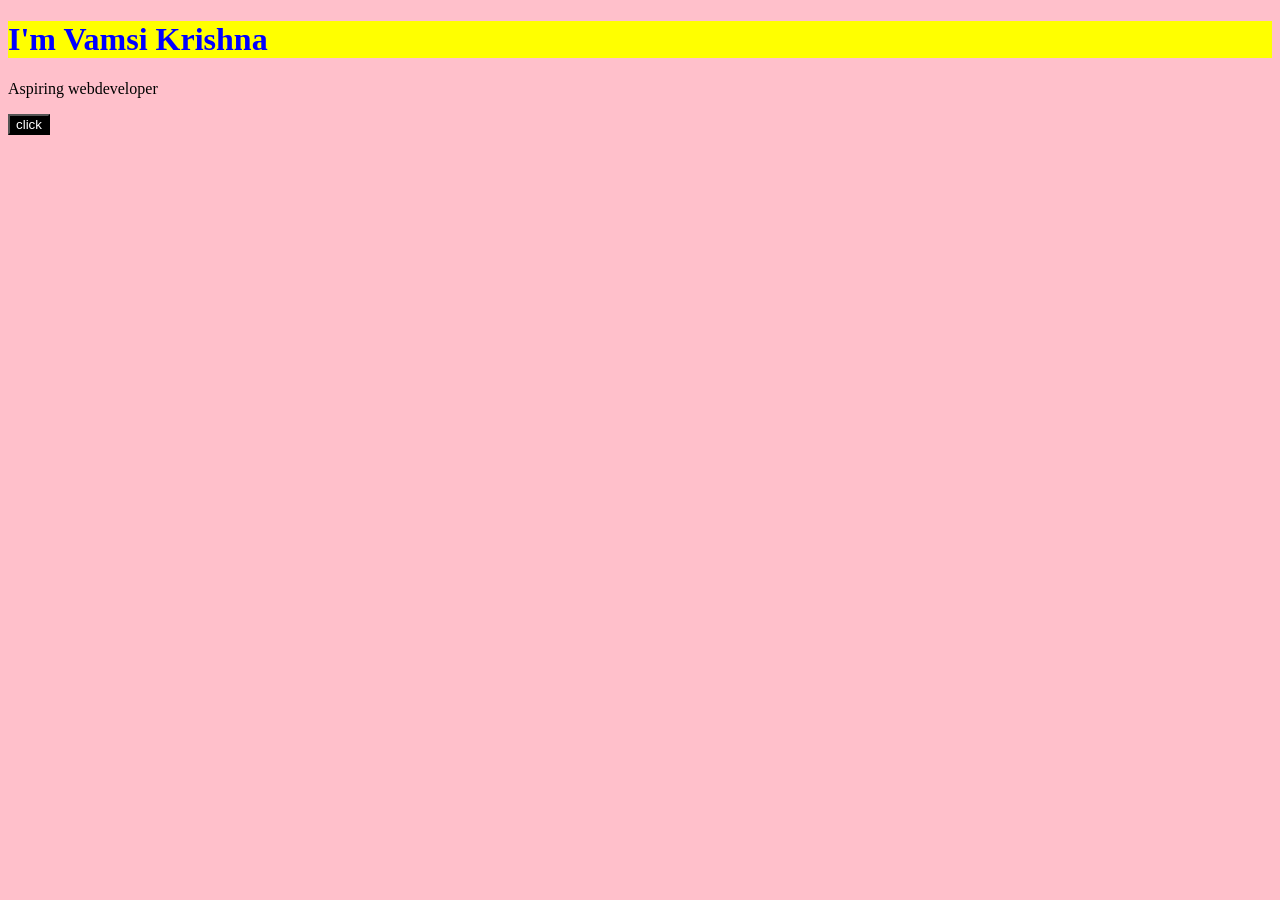
<file: back_09-03-2026/index.html>
<!DOCTYPE html>
<html lang="en">
<head>
    <meta charset="UTF-8">
    <meta name="viewport" content="width=device-width, initial-scale=1.0">
    <title>Webpage</title>
    <link rel="stylesheet" href="style.css">
</head>
<body> 
    <h1>
        I'm Vamsi Krishna
    </h1>
    <p>Aspiring webdeveloper</p>
    <button>click</button>
</body>
<script src="promise.js"></script>
</html>
</file>
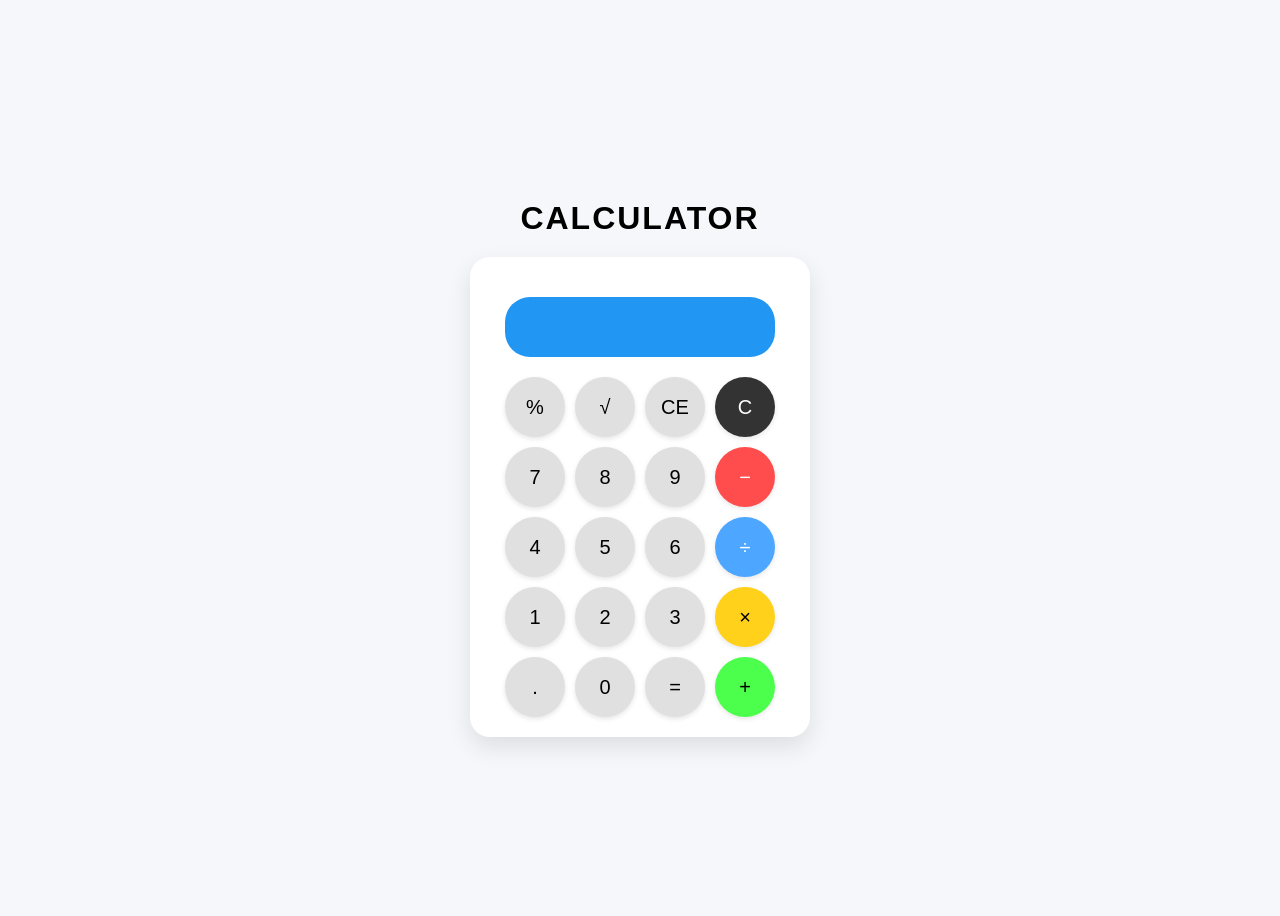
<file: caluclator/index.html>
<!DOCTYPE html>
<html lang="en">
<head>
  <meta charset="UTF-8" />
  <meta name="viewport" content="width=device-width, initial-scale=1.0"/>
  <title>Calculator</title>
  <link rel="stylesheet" href="style.css" />
</head>
<body>
  <div class="container">
    <h1>CALCULATOR</h1>
    <div class="calculator">
      <input type="text" id="display" readonly />
      <div class="buttons">
        <button>%</button>
        <button>&#8730;</button>
        <button>CE</button>
        <button class="op dark">C</button>

        <button>7</button>
        <button>8</button>
        <button>9</button>
        <button class="op red">−</button>

        <button>4</button>
        <button>5</button>
        <button>6</button>
        <button class="op blue">÷</button>

        <button>1</button>
        <button>2</button>
        <button>3</button>
        <button class="op yellow">×</button>

        <button>.</button>
        <button>0</button>
        <button>=</button>
        <button class="op green">+</button>
      </div>
    </div>
  </div>
</body>
</html>
</file>
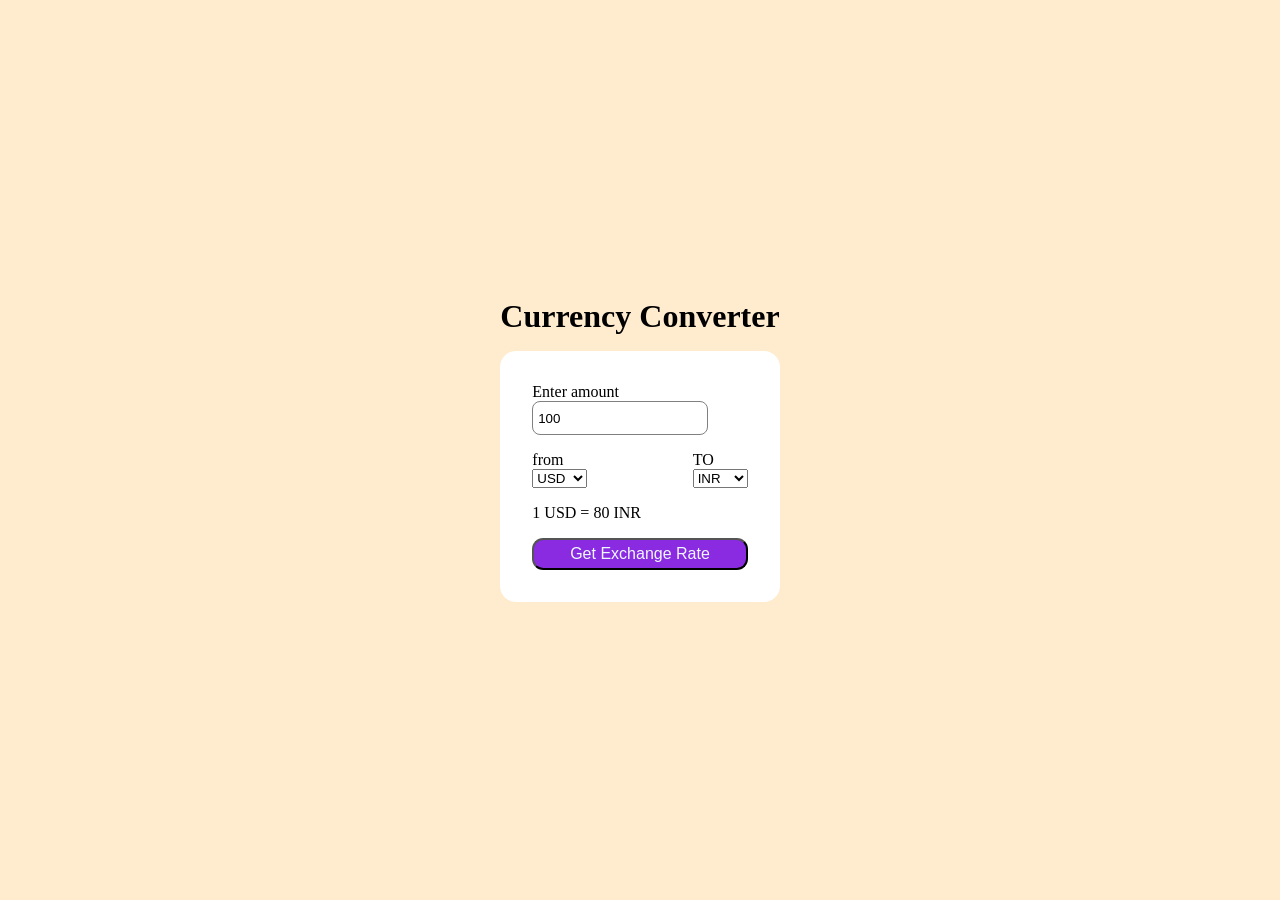
<file: currency converter/page.html>
<!DOCTYPE html>
<html lang="en">
<head>
    <meta charset="UTF-8">
    <meta name="viewport" content="width=device-width, initial-scale=1.0">
    <title>Document</title>
    <link rel="stylesheet" href="style.css">
</head>
<body>
    <div class="container">
        <h1>Currency Converter</h1>
        <form>
        <div class="amount">
        <p>Enter amount</p>
        <input value="100" type="text"></input>
        </div>
        <div class="dropdown">
        <div class="from">
            <p>from</p>
            <select class="select_container">
                <option>INR</option>
                <option selected>USD</option>
                <option>AUD</option>
                <option>EUR</option>
            </select>
        </div>
        <div class="to">
            <p>TO</p>
            <select class="select_container">
                <option selected>INR</option>
                <option>USD</option>
                <option>AUD</option>
                <option>EUR</option>
            </select>
        </div>
        </div>
        <div class="msg">
            1 USD = 80 INR
        </div>
        <button>Get Exchange Rate</button>
        </form>
    </div>
    <script src="codes.js"></script>
    <script src="app.js"></script>
</body>
</html>
</file>
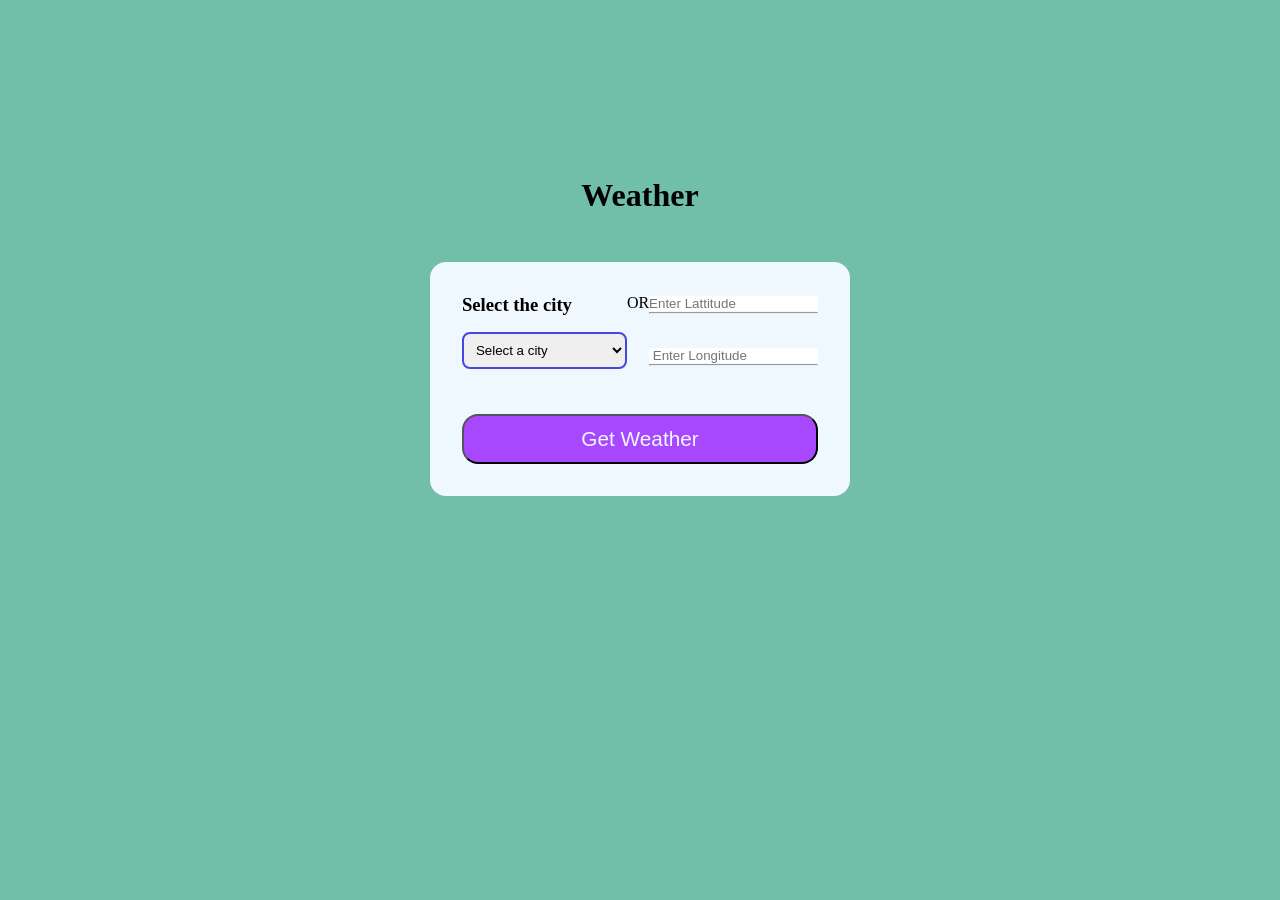
<file: weather/weather.html>
<!DOCTYPE html>
<html lang="en">
<head>
    <meta charset="UTF-8">
    <meta name="viewport" content="width=device-width, initial-scale=1.0">
    <title>Weather</title>
    <link rel="stylesheet" href="weather.css">
</head>
<body>
    <div class="container">
        <div class="wrapper">
        <h1>Weather</h1>
        <form>
            <div class="subcontainer">
            <div class="select_city">
                 <h3>Select the city</h3>
                <select>
                    <option value="" selected disabled hidden>Select a city</option>
                </select>
            </div>
            <div>
                OR
            </div>
            <div class="location">
                <div class="latitude">
                    <input type="text" placeholder="Enter Lattitude">
                    <hr>
                </div>
                <div class="longitude">
                    <input type="text" placeholder=" Enter Longitude">
                    <hr>
                </div>
            </div>
            </div>
            <div class="msg"></div>
            <button>Get Weather</button>
        </form>
        </div>
    </div>
    <script src="cities.js"></script>    
    <script src="weather.js"></script>
</body>
</html>
</file>
<file: back_09-03-2026/style.css>
h1{
    color : blue;
    background-color: yellow;
}
body{
    background-color: pink;
}
button{
    background-color: black;
    color: white;
}
</file>
<file: caluclator/style.css>
body {
  background: #f5f7fa;
  font-family: Arial, sans-serif;
  display: flex;
  justify-content: center;
  align-items: center;
  height: 100vh;
}

.container {
  text-align: center;
}

h1 {
  font-size: 32px;
  font-weight: bold;
  margin-bottom: 20px;
  letter-spacing: 2px;
}

.calculator {
  padding: 20px;
  border-radius: 20px;
  width: 300px;
  background-color: white;
  box-shadow: 0 10px 25px rgba(0, 0, 0, 0.1);
}


#display {
  width: 90%;
  height: 60px;
  margin: 20px auto;
  border-radius: 25px;
  background-color: #2196f3;
  color: white;
  font-size: 24px;
  text-align: right;
  padding: 10px;
  border: none;
  box-sizing: border-box; /* Important! */
}


.buttons {
  display: flex;
  flex-wrap: wrap;
  justify-content: center;
  gap: 10px;
}

button {
  width: 60px;
  height: 60px;
  border-radius: 50%;
  border: none;
  font-size: 20px;
  background-color: #e0e0e0;
  box-shadow: 0 2px 5px rgba(0,0,0,0.1);
  cursor: pointer;
}

button:hover {
  background-color: #d5d5d5;
}

.op.red    { background-color: #ff4d4d; color: white; }
.op.blue   { background-color: #4da6ff; color: white; }
.op.yellow { background-color: #ffd11a; color: black; }
.op.green  { background-color: #4dff4d; color: black; }
.op.dark   { background-color: #333; color: white; }
</file>
<file: currency converter/style.css>
*{
    margin: 0;
    padding: 0;
}
body{
    display: flex;
    justify-content: center;
    align-items: center;
    min-height: 100vh;
    background-color: blanchedalmond;
}
.dropdown{
    display: flex;
    justify-content: space-between;
}
input{
    border: none;
    outline: none;
    border: 1px solid grey;
    height: 2rem;
    border-radius: 0.5rem;
    padding-left: 0.3rem;
}

form{
    margin-top: 1rem;
    background-color: white;
    padding: 2rem;
    border-radius: 1rem;
}
.dropdown{
    margin-top: 1rem;
}
.msg{
    margin-top: 1rem;
    margin-bottom: 1rem;
}
button{
    width: 100%;
    height: 2rem;
    background-color: blueviolet;
    color: aliceblue;
    font-size: 1rem;
    border-radius: 0.7rem;
}
select{
    outline: none;
}
</file>
<file: weather/weather.css>
*{
    margin: 0;
    padding: 0;
}
body {
  display: flex;
  justify-content: center;
  align-items: center;
  min-height: 100vh;
  background-color: rgb(114, 191, 169);
}

h1{
    text-align: center;
    transform: translateY(-3rem);
   
}
form{
    background-color: aliceblue;
    padding: 2rem;
    border-radius:1rem ;
    min-height: 100%;
}
.subcontainer{
    display: flex;
    justify-content: space-evenly;
    height: 100%;
}
select{
    margin-top: 1rem;
    width: 100%;
    border: none;
    outline: none;
    border-radius: 0.5rem;
    min-height: 0.5rem;
    padding: 0.5rem;
    border: 2px solid rgb(70, 70, 224);
}
.container{
    min-width: 30vw;
    height: 50vh;
}

hr{
    margin-bottom: 2rem;
} 

input{
    border: none;
    outline: none;
}
button{
    width: 100%;
    background-color: rgb(167, 72, 255);
    border-radius: 1rem;
    padding: 0.7rem;
    color: aliceblue;
    font-size: 1.3rem;
    cursor: pointer;
}
.msg{
    margin-bottom: 1rem;
    margin-left: 1rem;
}
</file>
